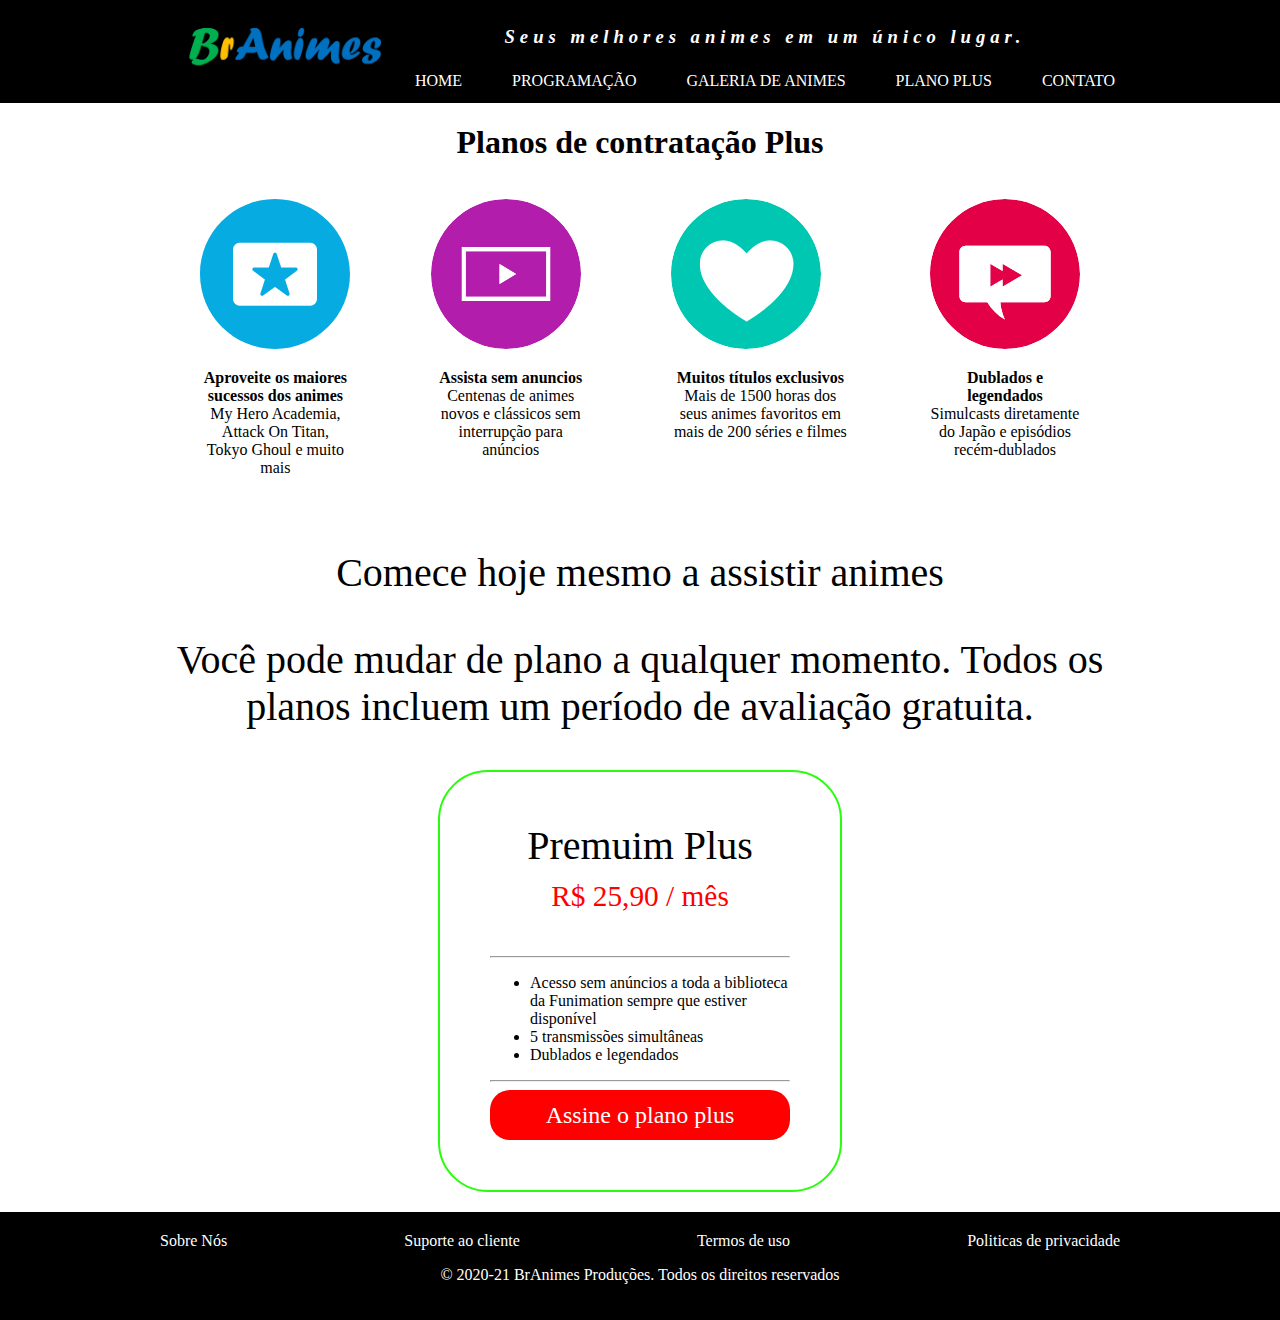
<file: planos.html>
<!DOCTYPE html>

<head>
    <meta charset="UTF-8">
    <meta name="viewport" content="width=device-width, initial-scale=1.0">
    <title>Document</title>
    <link rel="shortcut icon" href="imagens/icone.png" type="image/x-icon">
    <link rel="stylesheet" href="css/estilo.css">
</head>

<body>

    <header>
        <div class="container">
            <section id="logo"> 
                <img src="imagens/logo.png">
            </section>
            <section id="direita">
                <p>Seus melhores animes em um único lugar.</p>
                <nav>
                    <a href="index.html">Home</a>
                    <a href="programação.html">programação</a>
                    <a href="galeria.html">Galeria de animes</a>
                    <a href="planos.html">Plano Plus</a>
                    <a href="contato.html">Contato</a>
                </nav>
            </section>
        </div>
    </header>

    <main>
        <h1>Planos de contratação Plus</h1>

        <section id="destaque_plus">
            <figure>
                <img src="imagens/sucessos.png">
                <p>
                    <strong>Aproveite os maiores sucessos dos animes</strong><br>
                    My Hero Academia, Attack On Titan, Tokyo Ghoul e muito mais
                </p>
            </figure>
            <figure>
                <img src="imagens/anuncios.png">
                <p>
                    <strong>Assista sem anuncios</strong><br>
                    Centenas de animes novos e clássicos sem interrupção para anúncios
                </p>
            </figure>
            <figure>
                <img src="imagens/exclusivos.png">
                <p>
                    <strong>Muitos títulos exclusivos</strong><br>
                    Mais de 1500 horas dos seus animes favoritos em mais de 200 séries e filmes
                </p>
            </figure>
            <figure>
                <img src="imagens/dublados.png">
                <P>
                    <strong>Dublados e legendados</strong><br>
                    Simulcasts diretamente do Japão e episódios recém-dublados
                </P>
            </figure>
        </section>

        <section class="texto_banner">
            <p>Comece hoje mesmo a assistir animes</p> 
                <p>Você pode mudar de plano a qualquer momento. Todos os planos incluem
                um período de avaliação gratuita.</p>
        </section>

        <section class="planos">
            <p>Premuim Plus<br>
                <span> R$ 25,90 / mês</span>
            </p>
            <hr>
            <ul>
                <li>Acesso sem anúncios a toda a biblioteca da Funimation sempre que estiver disponível</li>
                <li>5 transmissões simultâneas</li>
                <li>Dublados e legendados</li>
            </ul>
            <hr>
            <a href="" id="assinar">Assine o plano plus</a>
        </section>
    </main>

    <footer>
        <div class="container">
            <nav>
                <a href="sobre.html">Sobre Nós</a>
                <a href="suporte.html">Suporte ao cliente</a>
                <a href="termos.html">Termos de uso</a>
                <a href="politicas.html">Politicas de privacidade</a>
            </nav>
            <p> &copy; 2020-21 BrAnimes Produções. Todos os direitos reservados</p>
        </div>

    </footer>


</body>

</html>
</file>
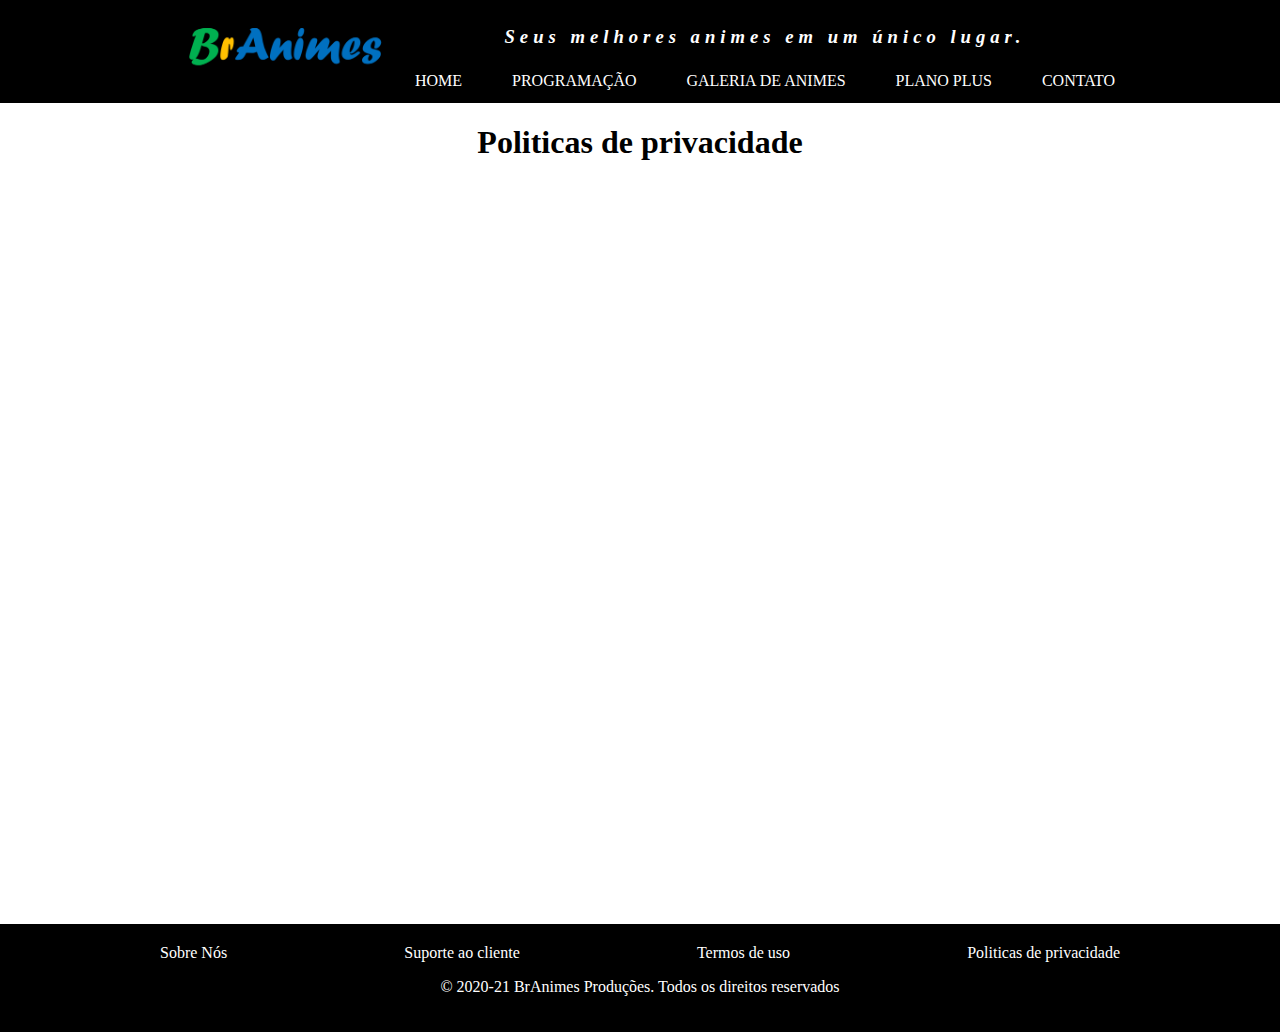
<file: politicas.html>
<!DOCTYPE html>
<head>
    <meta charset="UTF-8">
    <meta name="viewport" content="width=device-width, initial-scale=1.0">
    <title>Document</title>
    <link rel="shortcut icon" href="imagens/icone.png" type="image/x-icon">
    <link rel="stylesheet" href="css/estilo.css">
</head>
<body>
    
    <header>
        <div class="container">
            <section id="logo"> 
                <img src="imagens/logo.png">
            </section>
            <section id="direita">
                <p>Seus melhores animes em um único lugar.</p>
                <nav>
                    <a href="index.html">Home</a>
                    <a href="programação.html">programação</a>
                    <a href="galeria.html">Galeria de animes</a>
                    <a href="planos.html">Plano Plus</a>
                    <a href="contato.html">Contato</a>
                </nav>
            </section>
        </div>
    </header>

    <main>
        <h1>Politicas de privacidade</h1>

    </main>

    <footer>
        <div class="container">
            <nav>
                <a href="sobre.html">Sobre Nós</a>
                <a href="suporte.html">Suporte ao cliente</a>
                <a href="termos.html">Termos de uso</a>
                <a href="politicas.html">Politicas de privacidade</a>    
            </nav>
            <p> &copy; 2020-21 BrAnimes Produções. Todos os direitos reservados</p>
        </div>

    </footer>


</body>
</html>
</file>
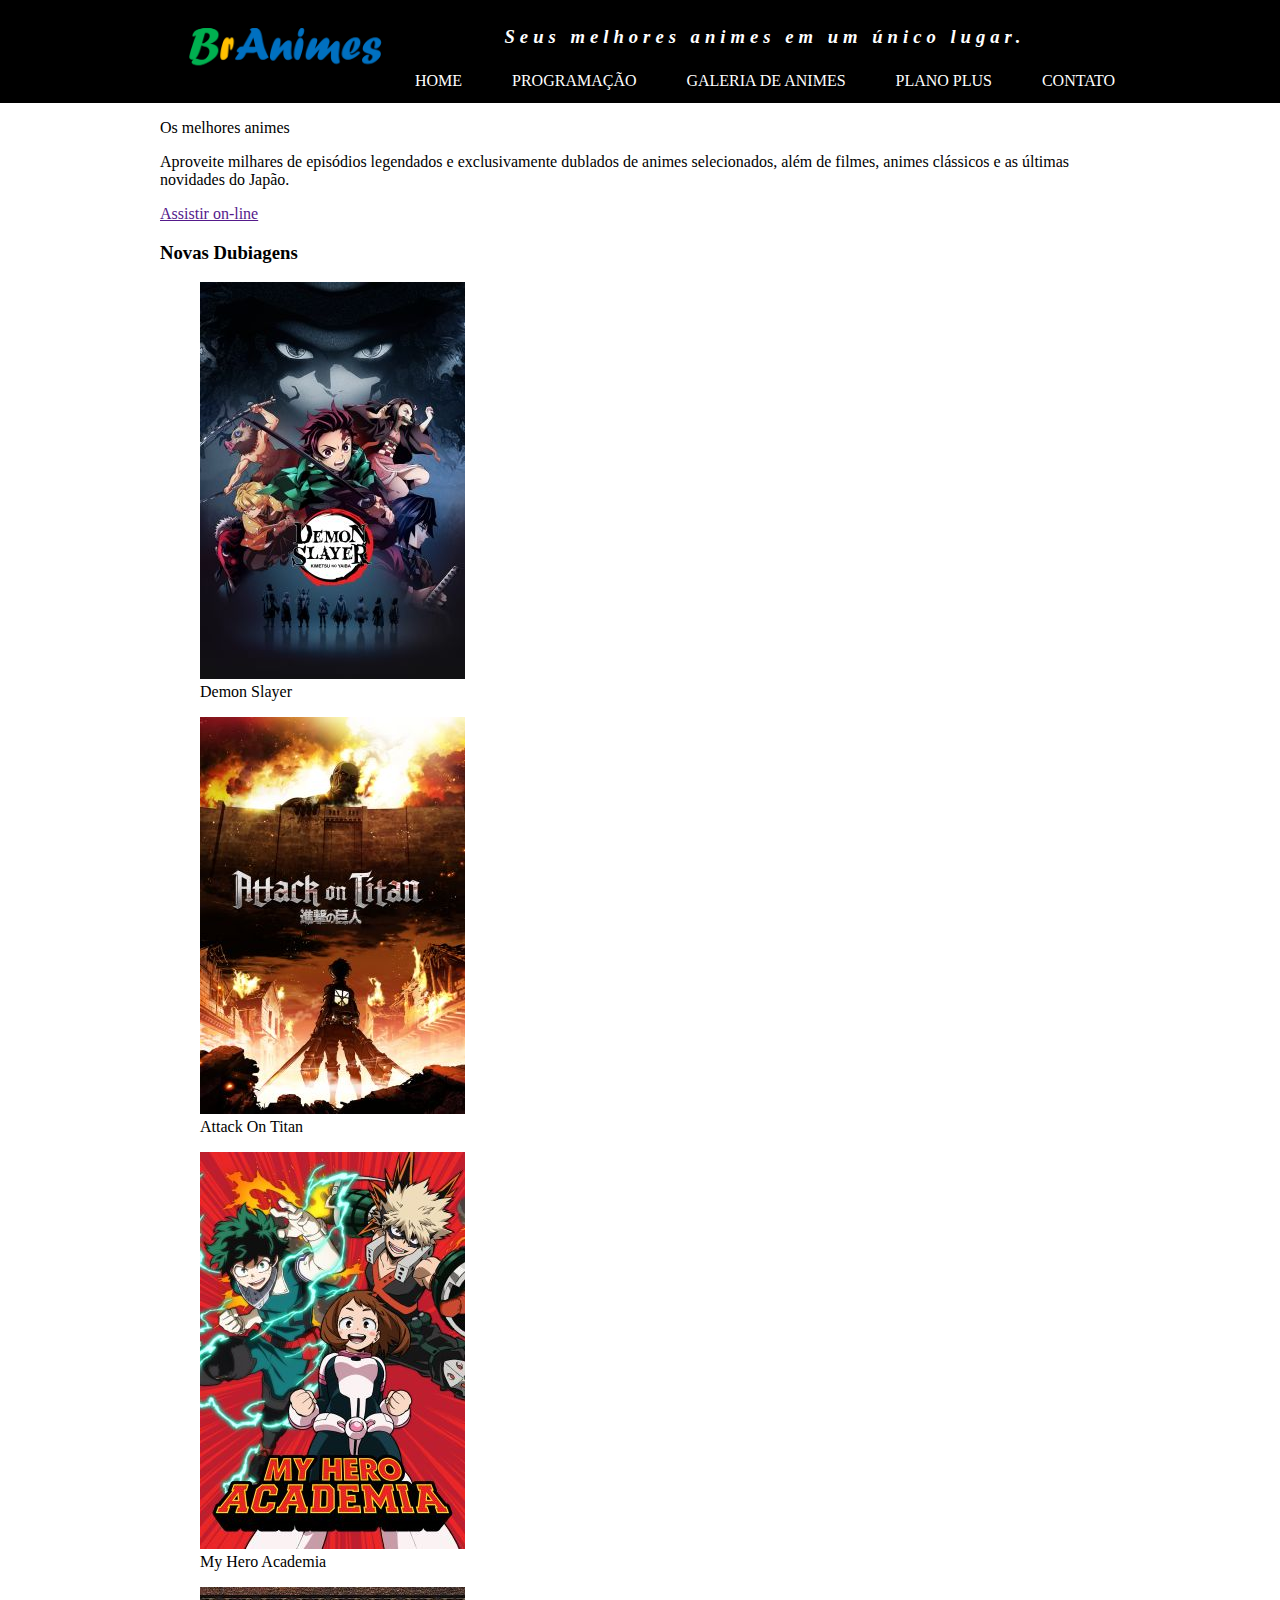
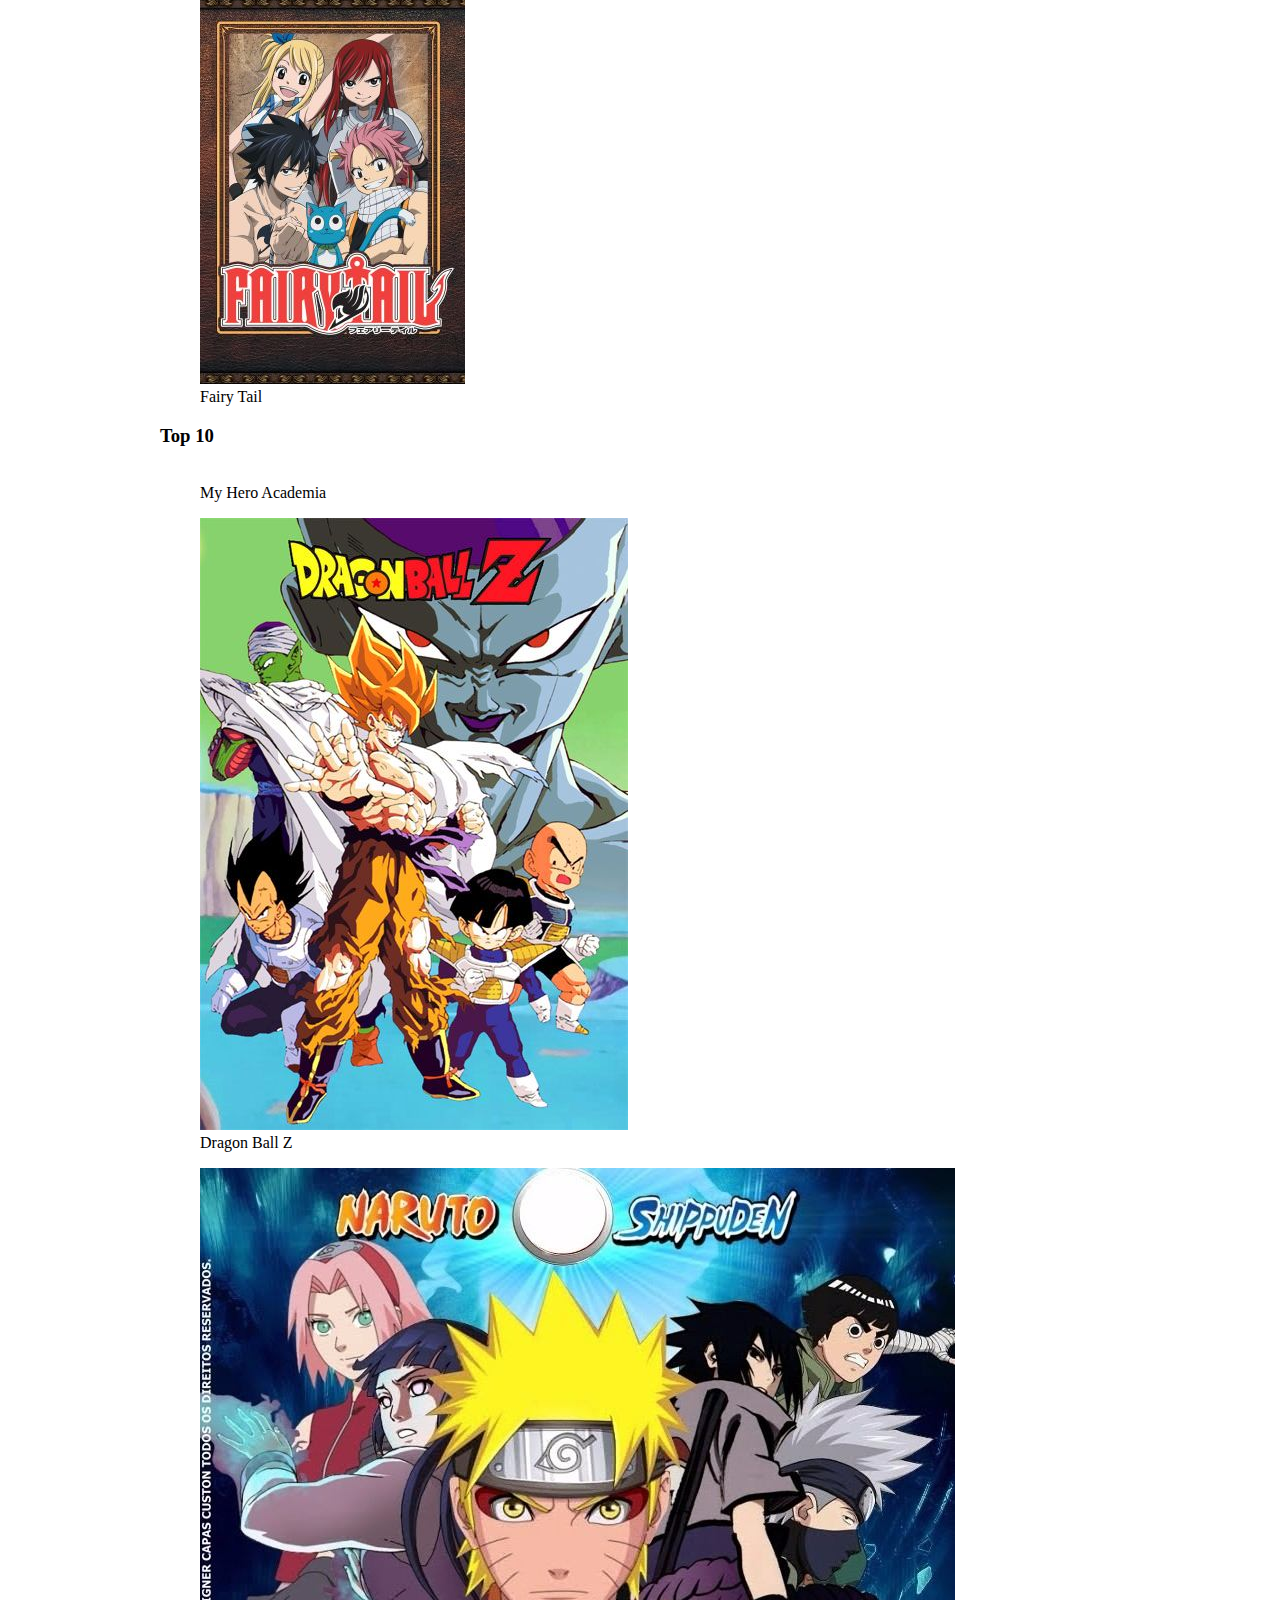
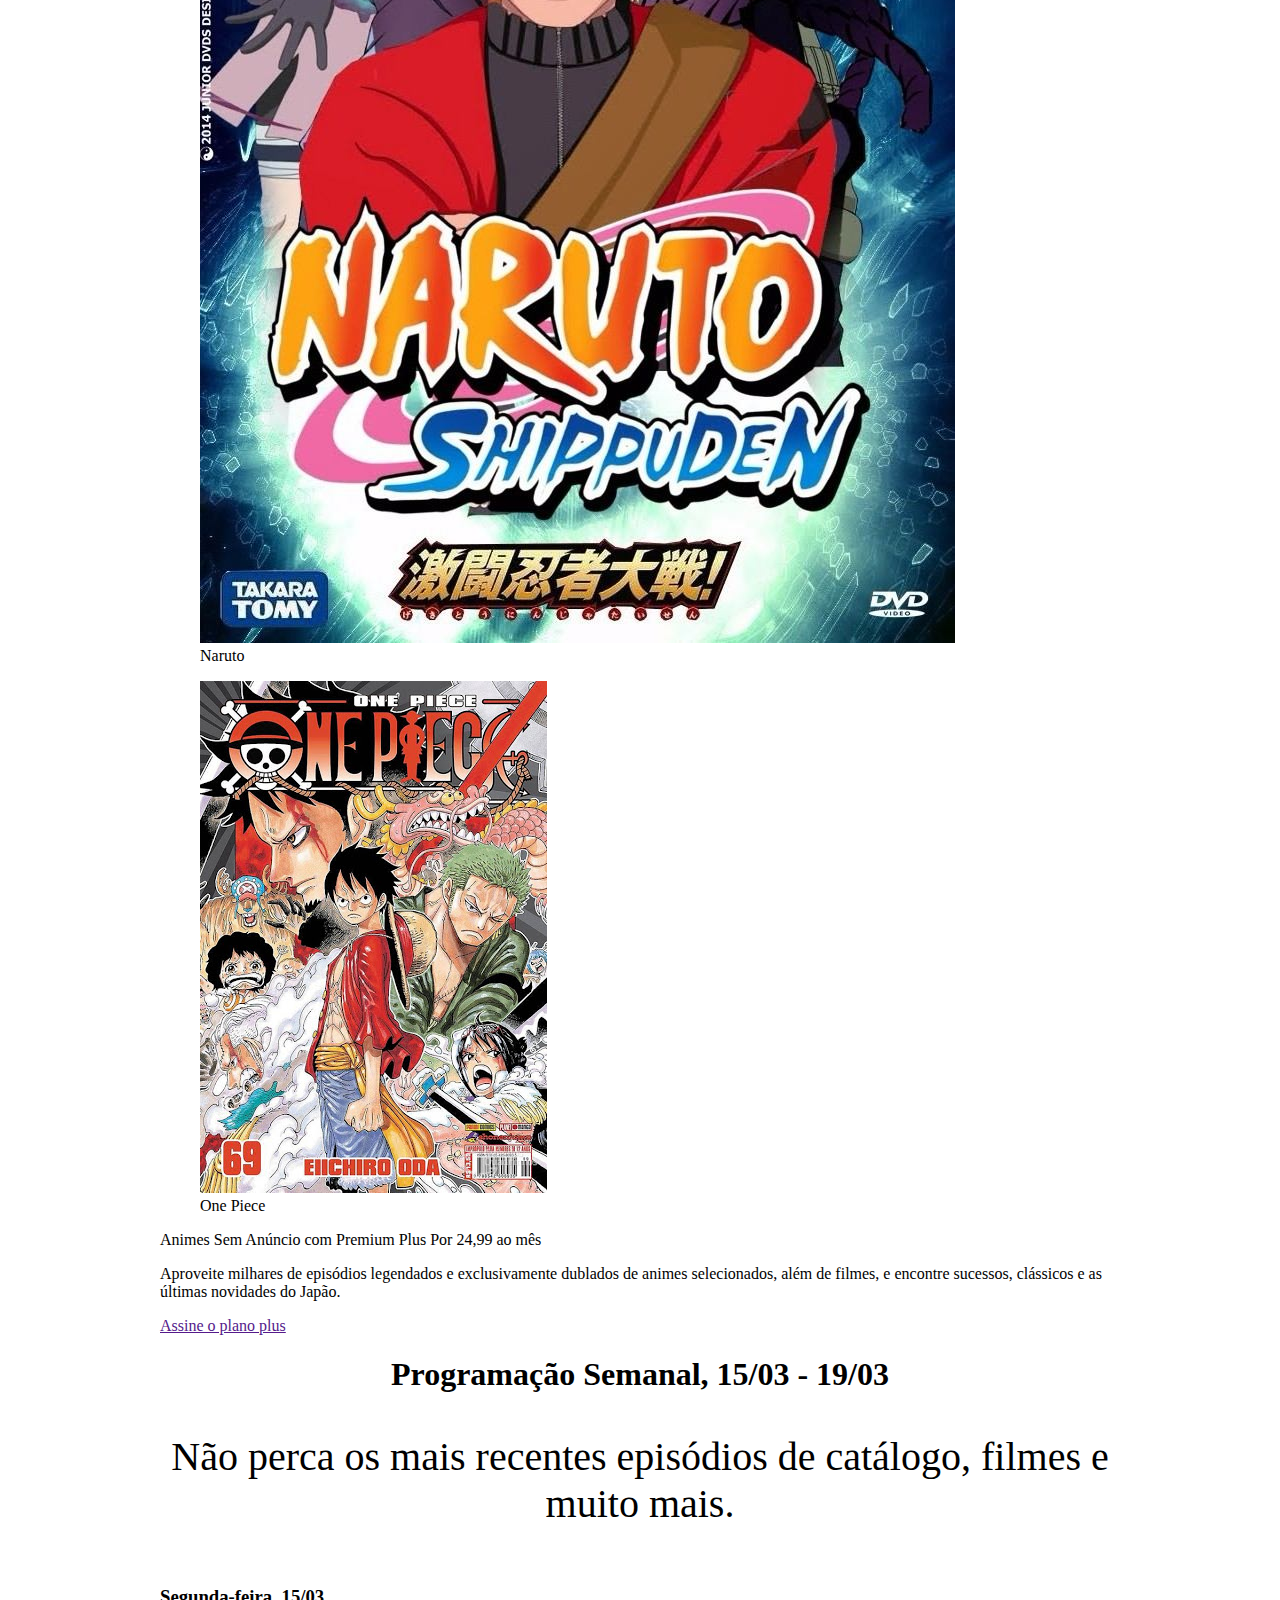
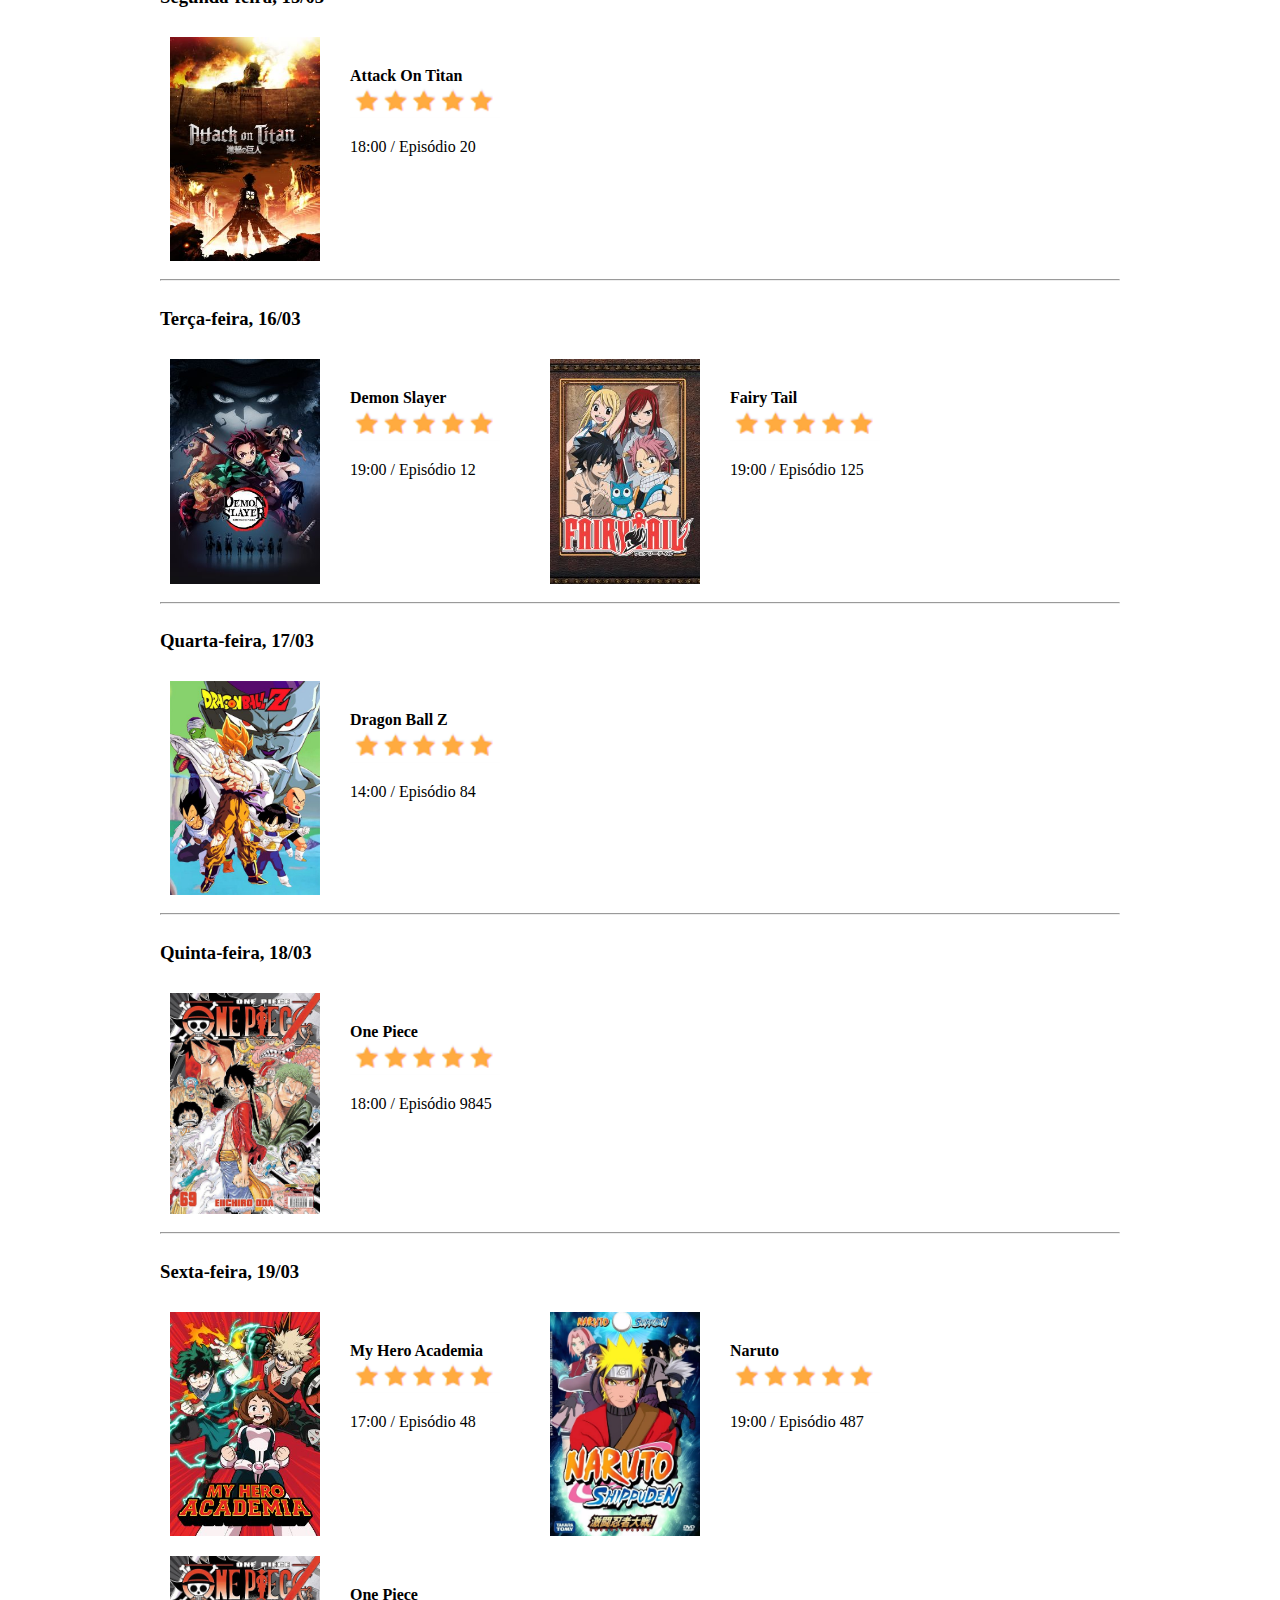
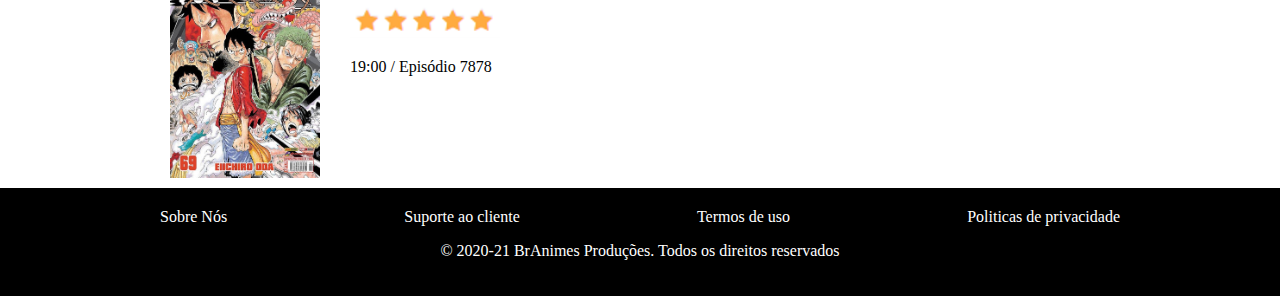
<file: programação.html>
<!DOCTYPE html>

<head>
    <meta charset="UTF-8">
    <meta name="viewport" content="width=device-width, initial-scale=1.0">
    <title>Document</title>
    <link rel="shortcut icon" href="imagens/icone.png" type="image/x-icon">
    <link rel="stylesheet" href="css/estilo.css">
</head> 

<body>

    <header>
        <div class="container">
            <section id="logo"> 
                <img src="imagens/logo.png">
            </section>
            <section id="direita">
                <p>Seus melhores animes em um único lugar.</p>
                <nav>
                    <a href="index.html">Home</a>
                    <a href="programação.html">programação</a>
                    <a href="galeria.html">Galeria de animes</a>
                    <a href="planos.html">Plano Plus</a>
                    <a href="contato.html">Contato</a>
                </nav>
            </section>
        </div>
    </header>

    <main>
        <section>
            <p>Os melhores animes</p>
            <p> Aproveite milhares de episódios legendados e exclusivamente dublados de animes selecionados, além de
                filmes, animes clássicos e as últimas novidades do Japão.</p>
            <a href="">Assistir on-line</a>
        </section>

        <section>
            <h3>Novas Dubiagens</h3>
            <figure>
                <img src="imagens/Demon Slayer.jpg">
                <figcaption>Demon Slayer</figcaption>
            </figure>

            <figure>
                <img src="imagens/AttackOnTitan.jpg">
                <figcaption> Attack On Titan</figcaption>
            </figure>
            <figure>
                <img src="imagens/My Hero Academia.jpg">
                <figcaption>My Hero Academia</figcaption>
            </figure>
            <figure>
                <img src="imagens/Fairy Tail.jpg">
                <figcaption>Fairy Tail</figcaption>
            </figure>

        </section>

        <section>
            <h3>Top 10</h3>
            <figure>
                <img srcset="imagens/My Hero Academia.jpg">
                <figcaption>My Hero Academia</figcaption>
            </figure>
            <figure>
                <img src="imagens/dragonballz.jpg">
                <figcaption>Dragon Ball Z</figcaption>
            </figure>
            <figure>
                <img src="imagens/naruto.jpg">
                <figcaption>Naruto</figcaption>
            </figure>
            <figure>
                <img src="imagens/onepiece.jpg">
                <figcaption>One Piece</figcaption>
            </figure>
        </section>

        <section>
            <p>Animes Sem Anúncio com Premium Plus Por 24,99 ao mês</p>
            <p> Aproveite milhares de episódios legendados e exclusivamente dublados de animes selecionados, além de
                filmes, e encontre sucessos, clássicos e as últimas novidades do Japão.</p>
            <a href="">Assine o plano plus</a>

        </section>


    </main>

    <main>
        

        <h1>Programação Semanal, 15/03 - 19/03</h1>

        <section class="texto_banner">
            <p>Não perca os mais recentes episódios de catálogo, filmes e muito mais.</p>
        </section>

        <section class="programacao">
            <h3>Segunda-feira, 15/03</h3>
            <article>
                <img src="imagens/AttackOnTitan.jpg"> <section>
                    <strong>Attack On Titan</strong><br>
                    <img src="imagens/star.png">
                    <p>18:00 / Episódio 20 </p>
        </section>
        </article>
        </section>
        <hr>

        <section class="programacao">
            <h3>Terça-feira, 16/03</h3>
            <article>
                <img src="imagens/Demon Slayer.jpg">
                    <section>
                        <strong>Demon Slayer</strong><br>
                        <img src="imagens/star.png">
                        <p>19:00 / Episódio 12</p>
                    </section>
            </article>
            <article>
                <img src="imagens/Fairy Tail.jpg">
                    <section>
                        <strong>Fairy Tail</strong><br>
                        <img src="imagens/star.png">
                        <p>19:00 / Episódio 125</p>
                    </section>
            </article>
        </section>
        <hr>

        <section class="programacao">
            <h3>Quarta-feira, 17/03</h3>
            <article>
                <img src="imagens/dragonballz.jpg"> <section>
                    <strong>Dragon Ball Z</strong><br>
                    <img src="imagens/star.png">
                    <p>14:00 / Episódio 84</p>
        </section>
        </article>
        </section>
        <hr>

        <section class="programacao">
            <h3>Quinta-feira, 18/03</h3>
            <article>
                <img src="imagens/onepiece.jpg"> <section>
                    <strong>One Piece</strong><br>
                    <img src="imagens/star.png">
                    <p>18:00 / Episódio 9845</p>
        </section>
        </article>
        </section>
        <hr>

        <section class="programacao">
            <h3>Sexta-feira, 19/03</h3>
            <article>
                <img src="imagens/My Hero Academia.jpg">
                <section>
                    <strong>My Hero Academia</strong><br>
                    <img src="imagens/star.png">
                    <p>17:00 / Episódio 48</p>
                </section>
            </article>

            <article>
                <img src="imagens/naruto.jpg">
                <section>
                    <strong>Naruto</strong><br>
                    <img src="imagens/star.png">
                    <p>19:00 / Episódio 487</p>
                </section>
            </article>
            <article>
                <img src="imagens/onepiece.jpg">
                <section>
                    <strong>One Piece</strong><br>
                    <img src="imagens/star.png">
                    <p>19:00 / Episódio 7878</p>
                </section>
            </article>
        </section>

    </main>




    <footer>
        <div class="container">
            <nav>
                <a href="sobre.html">Sobre Nós</a>
                <a href="suporte.html">Suporte ao cliente</a>
                <a href="termos.html">Termos de uso</a>
                <a href="politicas.html">Politicas de privacidade</a>
            </nav>
            <p> &copy; 2020-21 BrAnimes Produções. Todos os direitos reservados</p>
        </div>

    </footer>


</body>

</html>
</file>
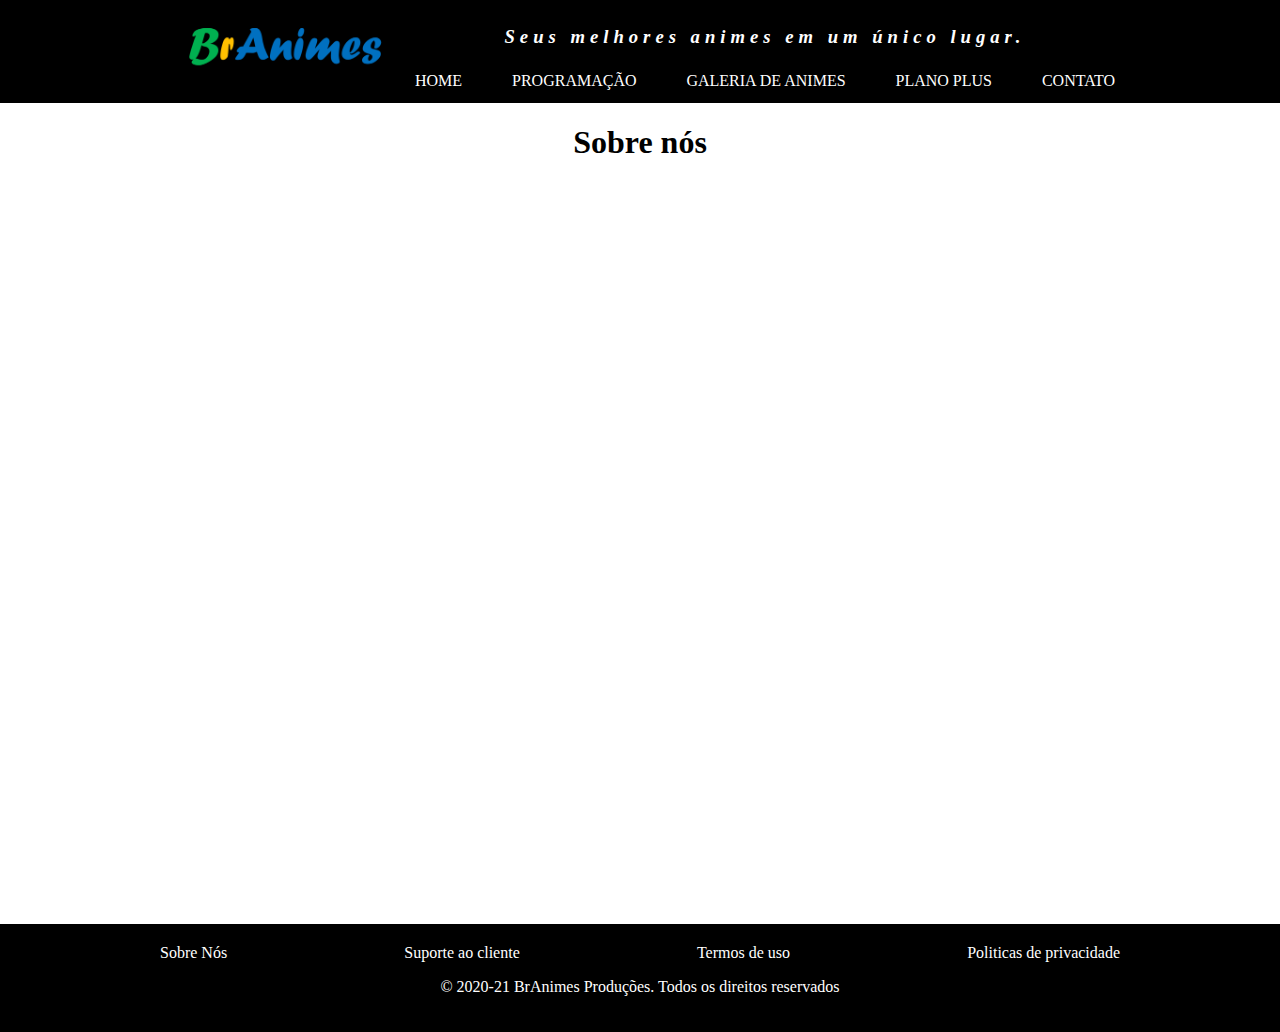
<file: sobre.html>
<!DOCTYPE html>
<head>
    <meta charset="UTF-8">
    <meta name="viewport" content="width=device-width, initial-scale=1.0">
    <title>Document</title>
    <link rel="shortcut icon" href="imagens/icone.png" type="image/x-icon">
    <link rel="stylesheet" href="css/estilo.css">
</head> 
<body>
    
    <header>
        <div class="container">
            <section id="logo"> 
                <img src="imagens/logo.png">
            </section>
            <section id="direita">
                <p>Seus melhores animes em um único lugar.</p>
                <nav>
                    <a href="index.html">Home</a>
                    <a href="programação.html">programação</a>
                    <a href="galeria.html">Galeria de animes</a>
                    <a href="planos.html">Plano Plus</a>
                    <a href="contato.html">Contato</a>
                </nav>
            </section>
        </div>
    </header>

    <main>
        <h1>Sobre nós</h1>

    </main>

    <footer>
        <div class="container">
            <nav>
                <a href="sobre.html">Sobre Nós</a>
                <a href="suporte.html">Suporte ao cliente</a>
                <a href="termos.html">Termos de uso</a>
                <a href="politicas.html">Politicas de privacidade</a>    
            </nav>
            <p> &copy; 2020-21 BrAnimes Produções. Todos os direitos reservados</p>
        </div>

    </footer>


</body>
</html>
</file>
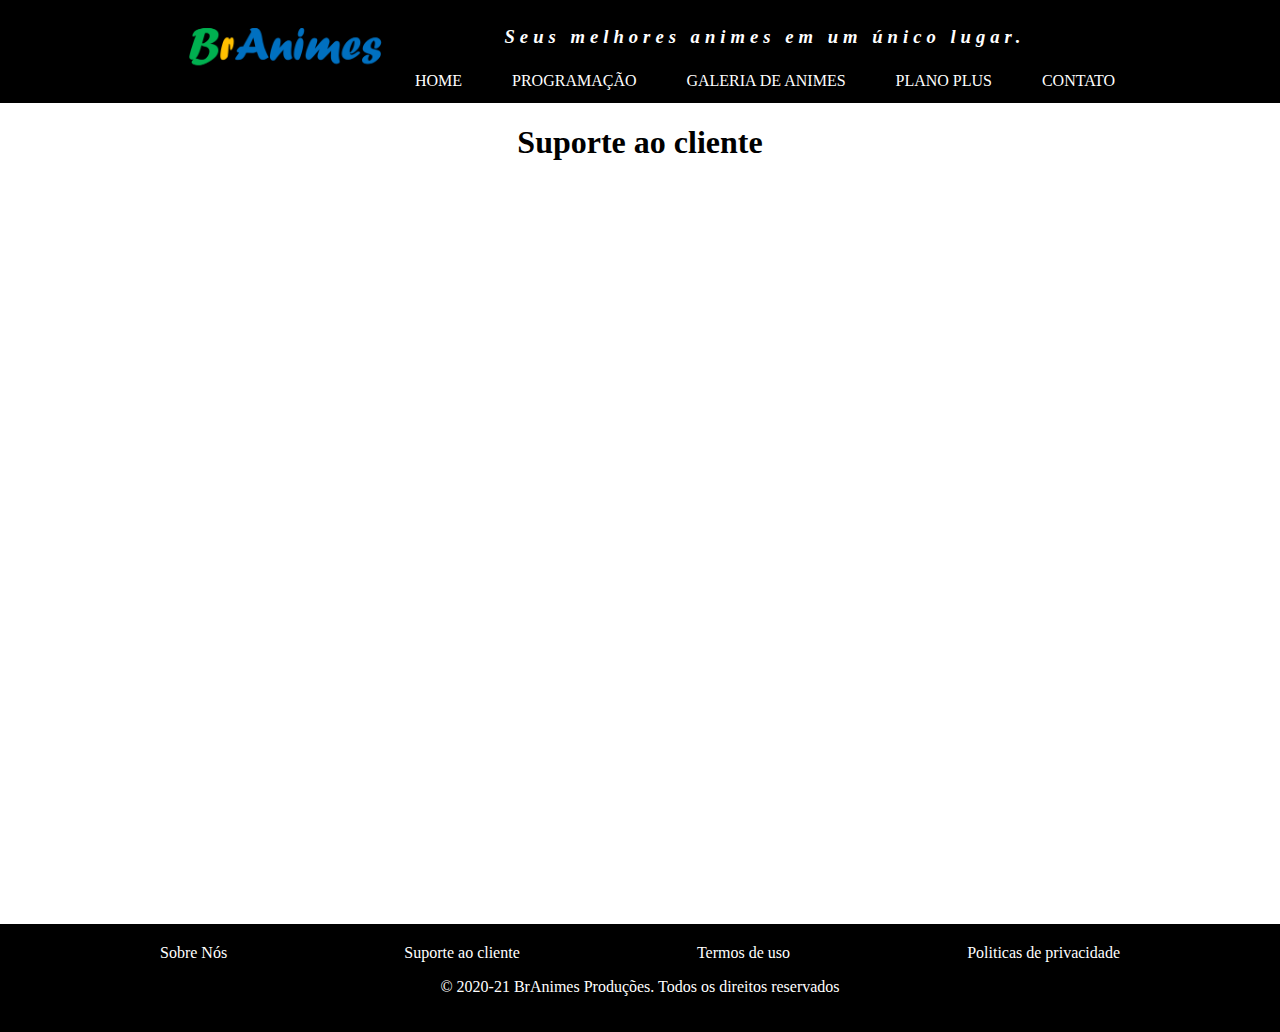
<file: suporte.html>
<!DOCTYPE html>
<head>
    <meta charset="UTF-8">
    <meta name="viewport" content="width=device-width, initial-scale=1.0">
    <title>Document</title>
    <link rel="shortcut icon" href="imagens/icone.png" type="image/x-icon">
    <link rel="stylesheet" href="css/estilo.css">
</head>
<body>
    
    <header>
        <div class="container">
            <section id="logo"> 
                <img src="imagens/logo.png">
            </section>
            <section id="direita">
                <p>Seus melhores animes em um único lugar.</p>
                <nav>
                    <a href="index.html">Home</a>
                    <a href="programação.html">programação</a>
                    <a href="galeria.html">Galeria de animes</a>
                    <a href="planos.html">Plano Plus</a>
                    <a href="contato.html">Contato</a>
                </nav>
            </section>
        </div>
    </header>

    <main>
        <h1>Suporte ao cliente</h1>

    </main>

    <footer>
        <div class="container">
            <nav>
                <a href="sobre.html">Sobre Nós</a>
                <a href="suporte.html">Suporte ao cliente</a>
                <a href="termos.html">Termos de uso</a>
                <a href="politicas.html">Politicas de privacidade</a>    
            </nav>
            <p> &copy; 2020-21 BrAnimes Produções. Todos os direitos reservados</p>
        </div>

    </footer>


</body>
</html>
</file>
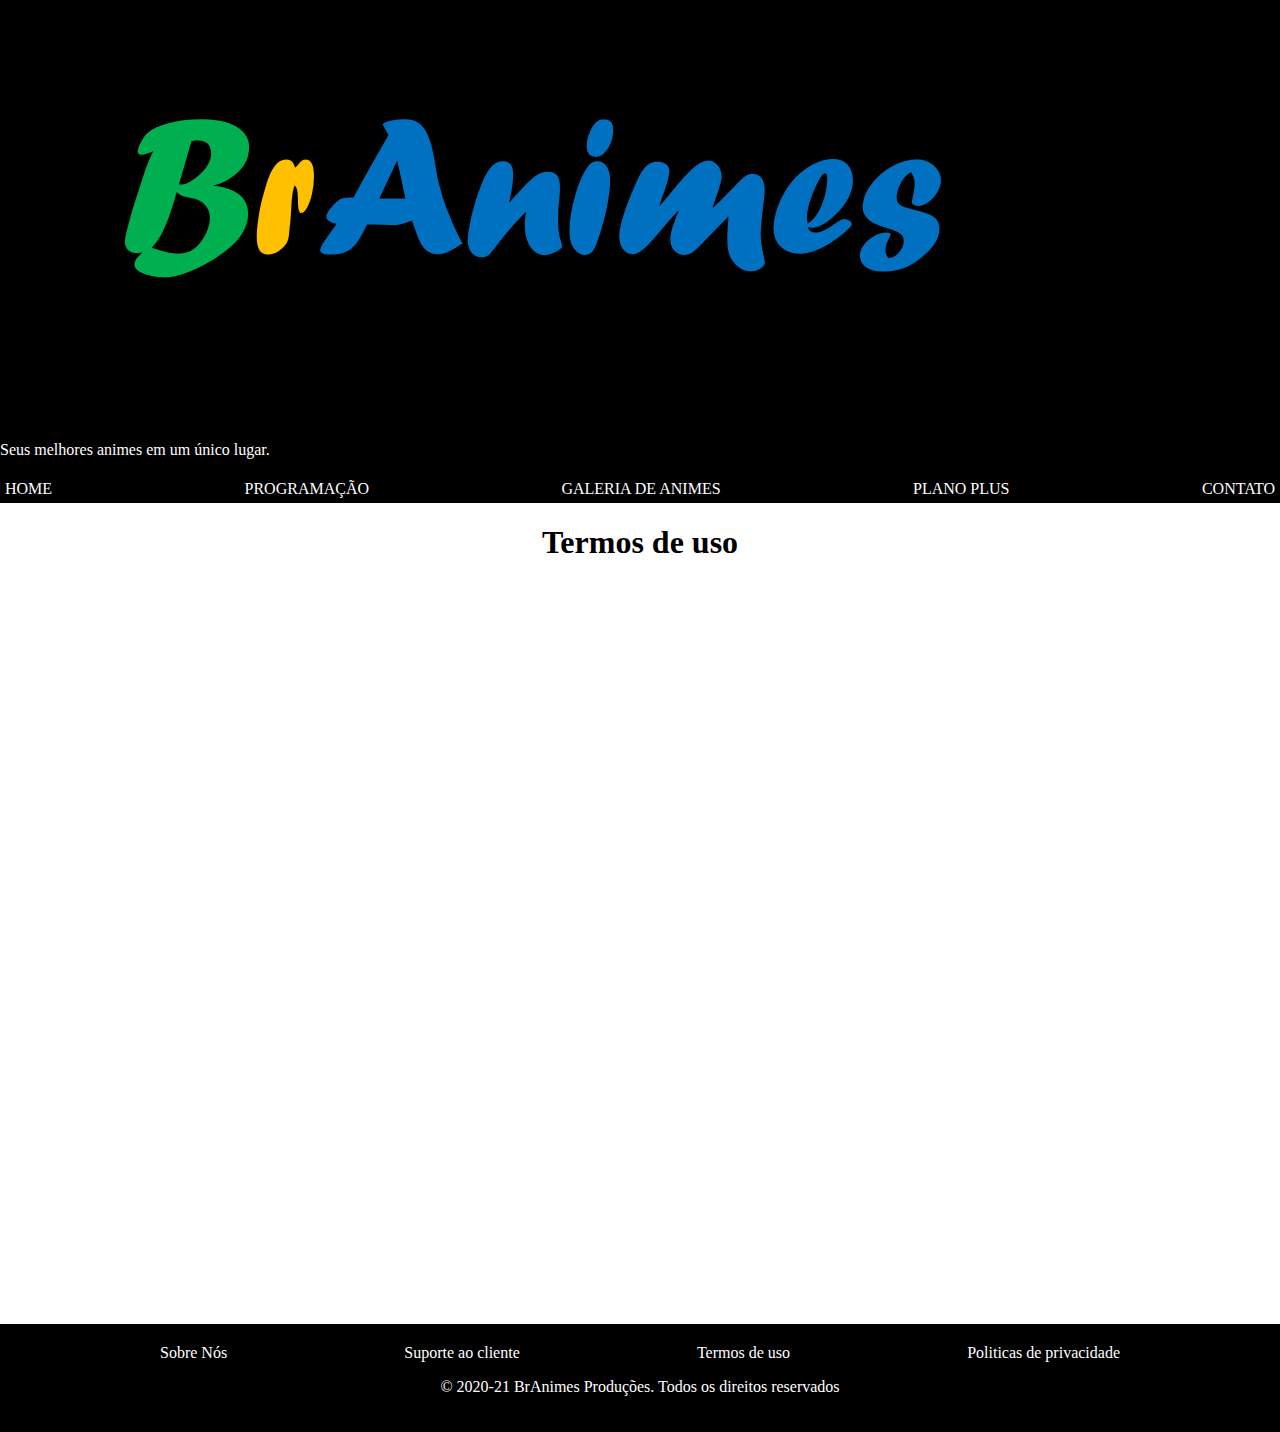
<file: termos.html>
<!DOCTYPE html>
<head>
    <meta charset="UTF-8">
    <meta name="viewport" content="width=device-width, initial-scale=1.0">
    <title>Document</title>
    <link rel="shortcut icon" href="imagens/icone.png" type="image/x-icon">
    <link rel="stylesheet" href="css/estilo.css">
</head>
<body>
    
    <header>
        <div>
            <section>
                <img src="imagens/logo.png">
            </section>
            <section>
                <p>Seus melhores animes em um único lugar.</p>
                <nav>
                    <a href="index.html">Home</a>
                    <a href="programação.html">programação</a>
                    <a href="galeria.html">Galeria de animes</a>
                    <a href="planos.html">Plano Plus</a>
                    <a href="contato.html">Contato</a>
                </nav>
            </section>
        </div>

    </header>

    <main>
        <h1>Termos de uso</h1>

    </main>

    <footer>
        <div class="container">
            <nav>
                <a href="sobre.html">Sobre Nós</a>
                <a href="suporte.html">Suporte ao cliente</a>
                <a href="termos.html">Termos de uso</a>
                <a href="politicas.html">Politicas de privacidade</a>    
            </nav>
            <p> &copy; 2020-21 BrAnimes Produções. Todos os direitos reservados</p>
        </div>

    </footer>


</body>
</html>
</file>
<file: css/estilo.css>
body{
    margin: 0;
}

.container{
    width: 960px;
    margin: auto;
}

header{
    background-color: #000000;
    color: #ffffff;
}

header .container{
    display: flex;
    align-items: center;
}

#logo img{
    width: 250px;

}

#direita{
    flex-grow: 1;
    text-align: center;    
}


#direita p{
    letter-spacing: 5px;
    font-size: 14pt;
    font-style: italic;
    font-weight: bold;

}

header nav{
    display: flex;
    justify-content: space-between;
}

header nav a {
    color: #ffffff;
    text-decoration: none;
    padding: 5px;
    text-transform: uppercase;

}

header nav a:hover{
    background-color: #d0ff00;
    color: #000000;
}


footer{
    background-color: #000000;
    color: #ffffff;
    text-align: center;
    padding: 20px; 
}

footer nav{
    display: flex;
    justify-content: space-between;
}

footer nav a{
    text-decoration: none;
    color: #ffffff;

}

footer nav a:hover{
    color: #fbff00;
    text-decoration: underline overline;

}

main{
    width: 960px;
    margin: auto;
    min-height: 800px;

}

main h1{
    text-align: center;

}

.texto_banner{
    font-size: 30pt;
    text-align: center;
    margin: 20px 0px;
}

#assistir, #assinar{
    text-decoration: none;
    width: 300px;
    height: 50px;
    color: #ffffff;
    display: block;
    font-size: 18pt;
    margin: auto;
    line-height: 50px;
    border-radius: 20px;
}

#assistir{
    background-color: #3700ff;

}

#assinar{
    background-color: #ff0000;
}

.destaque{
    background-color: #7f25f5;
    margin-top: 20px;
    margin-bottom: 20px;
    padding: 20px;
    border-radius: 10px;
    box-shadow: 0px 0px 5px #000000

}

.destaque section{
    display: flex;

}

.destaque figure img{
    width: 150px;
       
}

.programacao{
    display: flex;
    flex-wrap: wrap;

}

.programacao h3{
    width: 100%;
}

.programacao article img{
    width: 150px;

}

.programacao article{
    widows: 50%;
    display: flex;
    padding: 10px;
    box-sizing:  border-box;
    
}

.programacao article section{
    padding: 30px;
}

#destaque_plus{
    display: flex;
}

#destaque_plus p{
    text-align: center;

}

.planos{
    width: 300px;
    text-align: center;
    margin: 20px auto;
    border-radius: 50px;
    padding: 50px;
    border: 2px solid rgb(40, 253, 12);
}

.planos ul{
    text-align: left;

}

.planos p{
    font-size: 30pt;
    margin-top: 0;
}


.planos p span{
    font-size: 22pt;
    color: #ff0000;
}

#galeria{
    display: flex;
    flex-wrap: wrap;
    justify-content: center;

}

#galeria img{
    width: 200px;
    margin: 10px 8px;
}

#contato{
    display: flex;
    justify-content: space-around;
}

input, textarea{
    display: block;
    width: 300px;
    background-color: #cccccc;
    margin: 20px;
    padding: 10px;
    border-radius: 20px;
    border: none;
}

#contato button{
    font-size: 18pt;
    width: 100%;
    height: 50px;
    background-color: #faaf0d;
    border-radius: 50px;
    border: none;
    cursor: pointer;
}
</file>
